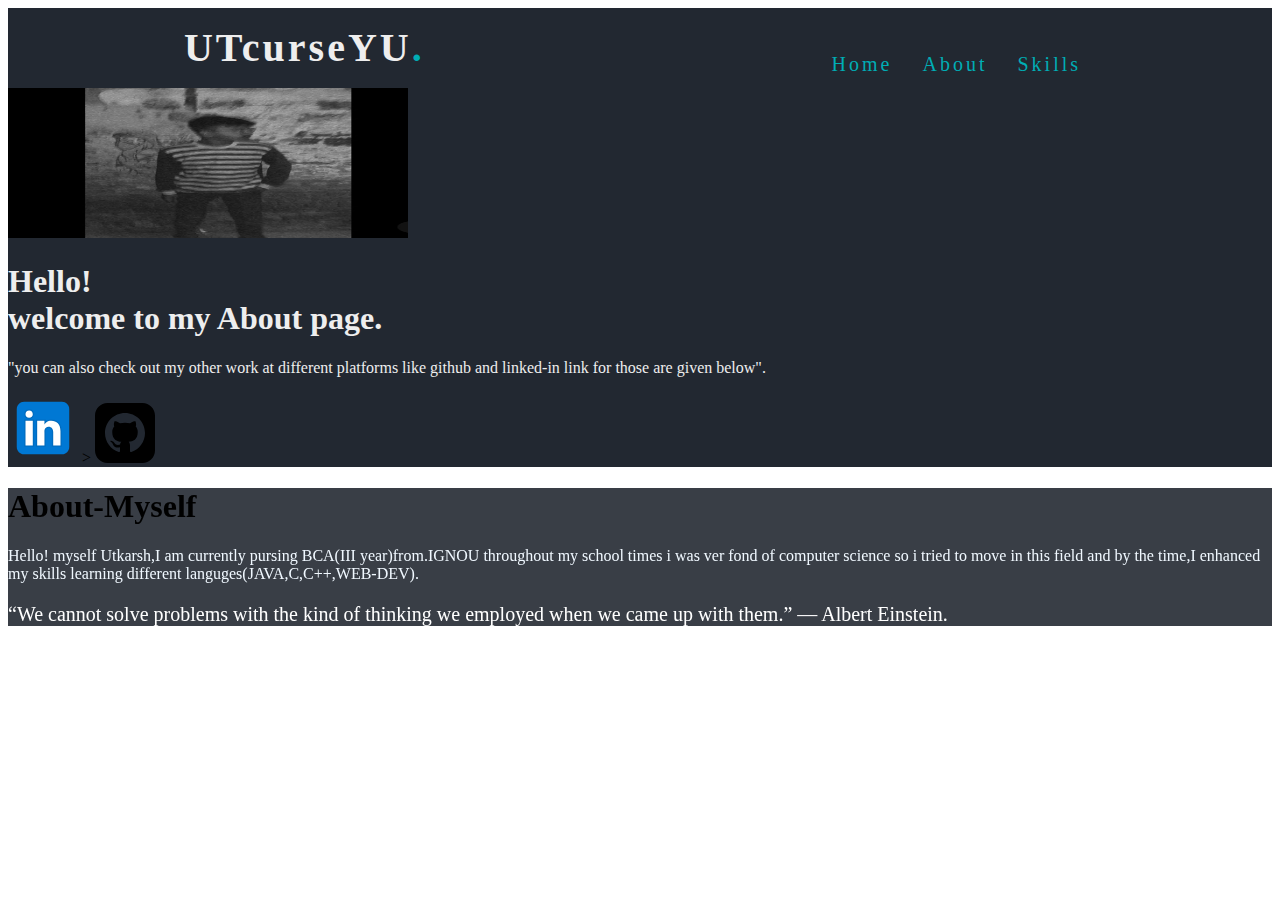
<file: land.html>
<!DOCTYPE html>
<html lang="en">
  <head>
    <title>our website</title>
    <link
      href="https://cdn.jsdelivr.net/npm/bootstrap@5.3.0/dist/css/bootstrap.min.css"
      rel="stylesheet"
      integrity="sha384-9ndCyUaIbzAi2FUVXJi0CjmCapSmO7SnpJef0486qhLnuZ2cdeRhO02iuK6FUUVM"
      crossorigin="anonymous"
    />
    <link rel="stylesheet" href="style.css" />
  </head>
  <body>
    <!--header-->
    <nav>
      <div class="logo">UTcurseYU<b>.</b></div>
      <ul class="navItems">
          <li><a href="index.html">Home</a></li>
          <li><a href="land.html">About</a></li>
          <li><a href="skills.html">Skills</a></li>
      </ul>
  </nav>



<!---Title-->
    <section id="title" class="background">
      
      <div class="container col-xxl-8 px-4 pt-3">
        <div class="row flex-lg-row-reverse align-items-center g-5 pt-5">

          
          <div class="col-10 col-sm-8 col-lg-6">
            <img
              src="utkrh.jpg"
              class="d-block mx-lg-auto img-fluid"
              alt="utkrh"
              width="400"
              height="150"
              loading="lazy"
            />
          </div>
          <div class="col-lg-6">
            <h1 class="slide-left">
              Hello!</br> welcome to my About page.
            </h1>
            <p class="slide-left">
              "you can also check out my other work at different platforms like
              github and linked-in link for those are given below".
            </p>
            <div class="d-grid gap-2 d-md-flex justify-content-md-start">
              
                <svg class="svg"
                  xmlns="http://www.w3.org/2000/svg"
                  viewBox="0 0 48 48"
                  width="70px"
                  height="70px"
                > <a href="https://www.linkedin.com/in/utkarsh-kumar-70582a240/">svg
                  <path
                    fill="#0078d4"
                    d="M42,37c0,2.762-2.238,5-5,5H11c-2.761,0-5-2.238-5-5V11c0-2.762,2.239-5,5-5h26c2.762,0,5,2.238,5,5	V37z"
                  />
                  <path
                    d="M30,37V26.901c0-1.689-0.819-2.698-2.192-2.698c-0.815,0-1.414,0.459-1.779,1.364	c-0.017,0.064-0.041,0.325-0.031,1.114L26,37h-7V18h7v1.061C27.022,18.356,28.275,18,29.738,18c4.547,0,7.261,3.093,7.261,8.274	L37,37H30z M11,37V18h3.457C12.454,18,11,16.528,11,14.499C11,12.472,12.478,11,14.514,11c2.012,0,3.445,1.431,3.486,3.479	C18,16.523,16.521,18,14.485,18H18v19H11z"
                    opacity=".05"
                  />
                  <path
                    d="M30.5,36.5v-9.599c0-1.973-1.031-3.198-2.692-3.198c-1.295,0-1.935,0.912-2.243,1.677	c-0.082,0.199-0.071,0.989-0.067,1.326L25.5,36.5h-6v-18h6v1.638c0.795-0.823,2.075-1.638,4.238-1.638	c4.233,0,6.761,2.906,6.761,7.774L36.5,36.5H30.5z M11.5,36.5v-18h6v18H11.5z M14.457,17.5c-1.713,0-2.957-1.262-2.957-3.001	c0-1.738,1.268-2.999,3.014-2.999c1.724,0,2.951,1.229,2.986,2.989c0,1.749-1.268,3.011-3.015,3.011H14.457z"
                    opacity=".07"
                  />
                  <path
                    fill="#fff"
                    d="M12,19h5v17h-5V19z M14.485,17h-0.028C12.965,17,12,15.888,12,14.499C12,13.08,12.995,12,14.514,12	c1.521,0,2.458,1.08,2.486,2.499C17,15.887,16.035,17,14.485,17z M36,36h-5v-9.099c0-2.198-1.225-3.698-3.192-3.698	c-1.501,0-2.313,1.012-2.707,1.99C24.957,25.543,25,26.511,25,27v9h-5V19h5v2.616C25.721,20.5,26.85,19,29.738,19	c3.578,0,6.261,2.25,6.261,7.274L36,36L36,36z"
                  />
                </svg></a>
              
              >
                
<svg xmlns="http://www.w3.org/2000/svg" width="60" height="60" viewBox="0 0 24 24"> <a href="https://github.com/willcurse"> <path d="M19 0h-14c-2.761 0-5 2.239-5 5v14c0 2.761 2.239 5 5 5h14c2.762 0 5-2.239 5-5v-14c0-2.761-2.238-5-5-5zm-4.466 19.59c-.405.078-.534-.171-.534-.384v-2.195c0-.747-.262-1.233-.55-1.481 1.782-.198 3.654-.875 3.654-3.947 0-.874-.312-1.588-.823-2.147.082-.202.356-1.016-.079-2.117 0 0-.671-.215-2.198.82-.64-.18-1.324-.267-2.004-.271-.68.003-1.364.091-2.003.269-1.528-1.035-2.2-.82-2.2-.82-.434 1.102-.16 1.915-.077 2.118-.512.56-.824 1.273-.824 2.147 0 3.064 1.867 3.751 3.645 3.954-.229.2-.436.552-.508 1.07-.457.204-1.614.557-2.328-.666 0 0-.423-.768-1.227-.825 0 0-.78-.01-.055.487 0 0 .525.246.889 1.17 0 0 .463 1.428 2.688.944v1.489c0 .211-.129.459-.528.385-3.18-1.057-5.472-4.056-5.472-7.59 0-4.419 3.582-8 8-8s8 3.581 8 8c0 3.533-2.289 6.531-5.466 7.59z"/></svg>
             
            </div>
          </div>
        </div>
      </div>
    </section>

    <!--about section-->
      <section id="buttons" class="buttonbackgrd">
        <div class="p-5 text-center bg-body-#393E46">
          <div class="container py-5">
            <h1 class="text-body-emphasis">About-Myself</h1>
            <p class="col-lg-8 mx-auto lead">
              Hello! myself Utkarsh,I am currently pursing BCA(III year)from.IGNOU throughout my school times i was ver fond of computer
              science so i tried to move in this field and by the time,I enhanced my skills 
              learning different languges(JAVA,C,C++,WEB-DEV).</p>
              
              
              <div><p class="para">“We cannot solve problems with the kind of thinking we employed when we came up with them.” — Albert Einstein. </p></div>
          </div>
        </div>
  </section>

  

    
    <script src="https://ajax.googleapis.com/ajax/libs/jquery/3.3.1/jquery.min.js"></script>
    <script src="index.js" charset="utf-8"></script>
  </body>
</html>
</file>
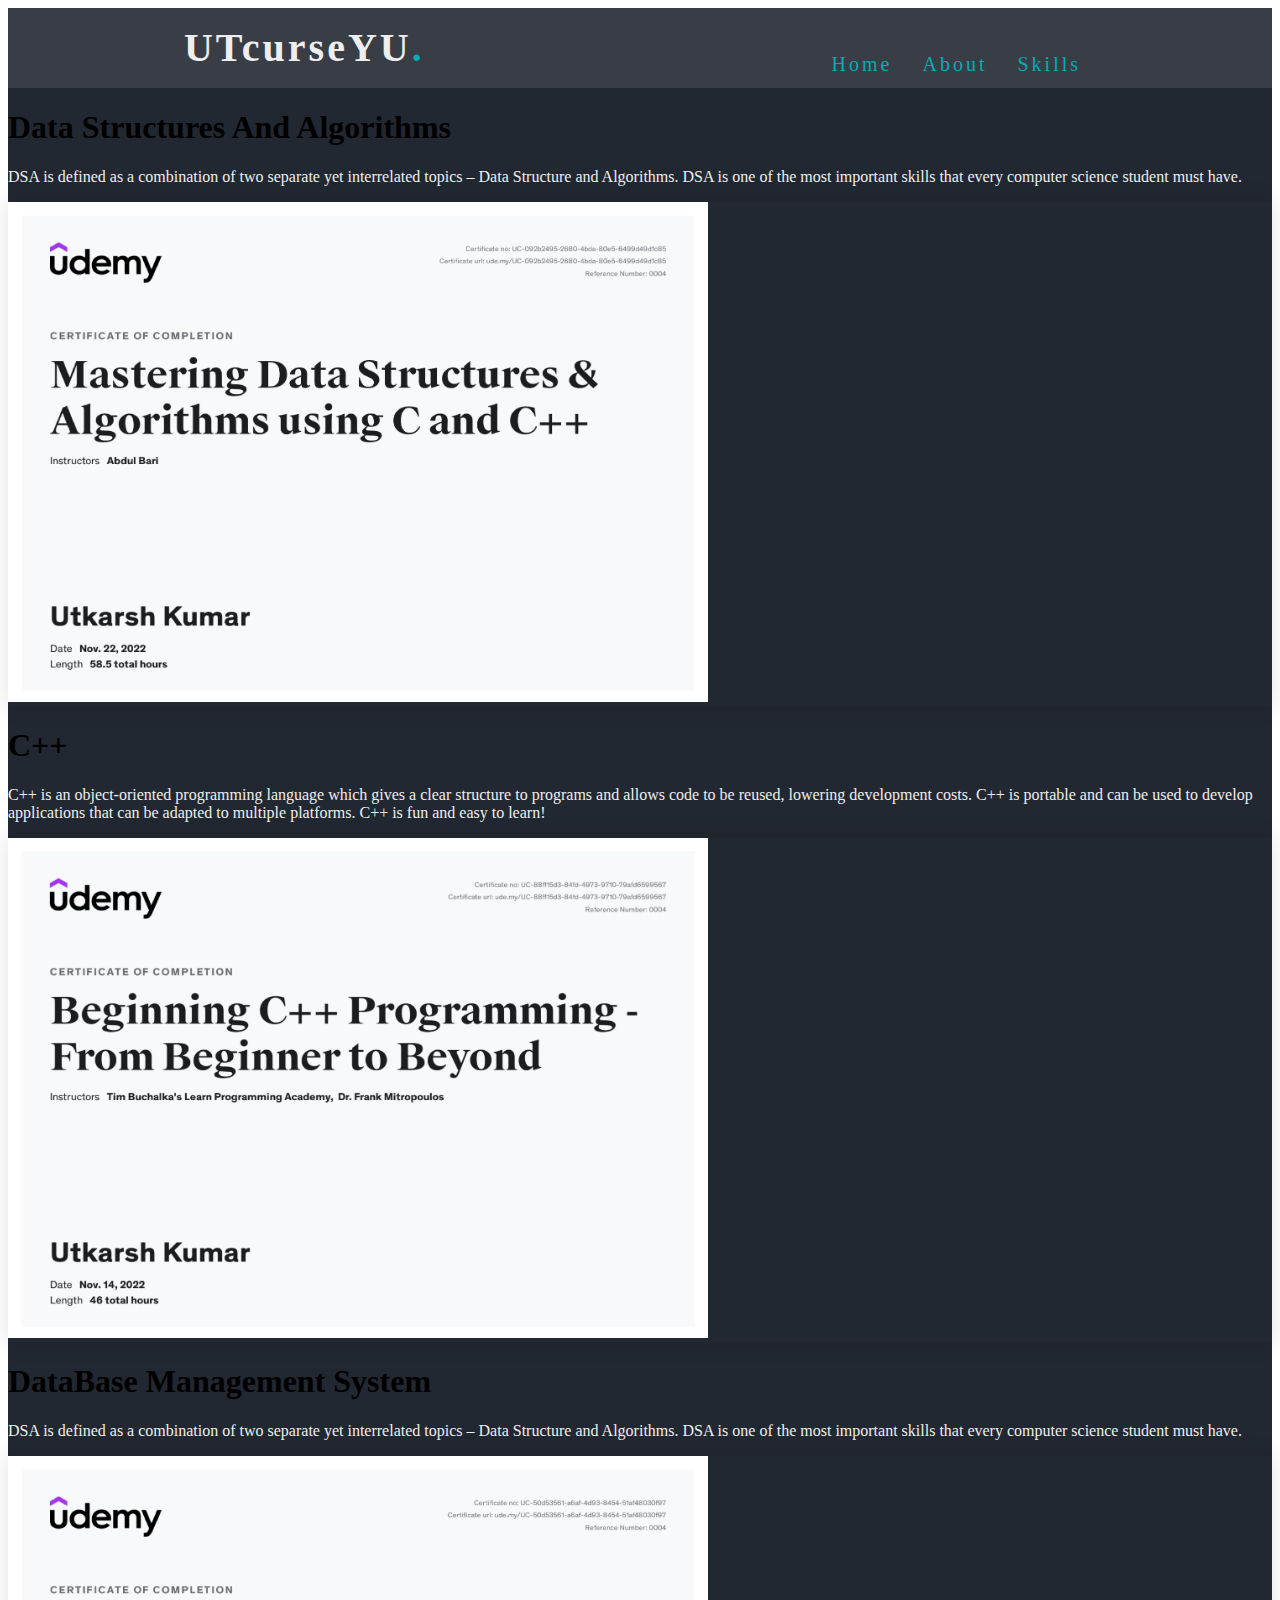
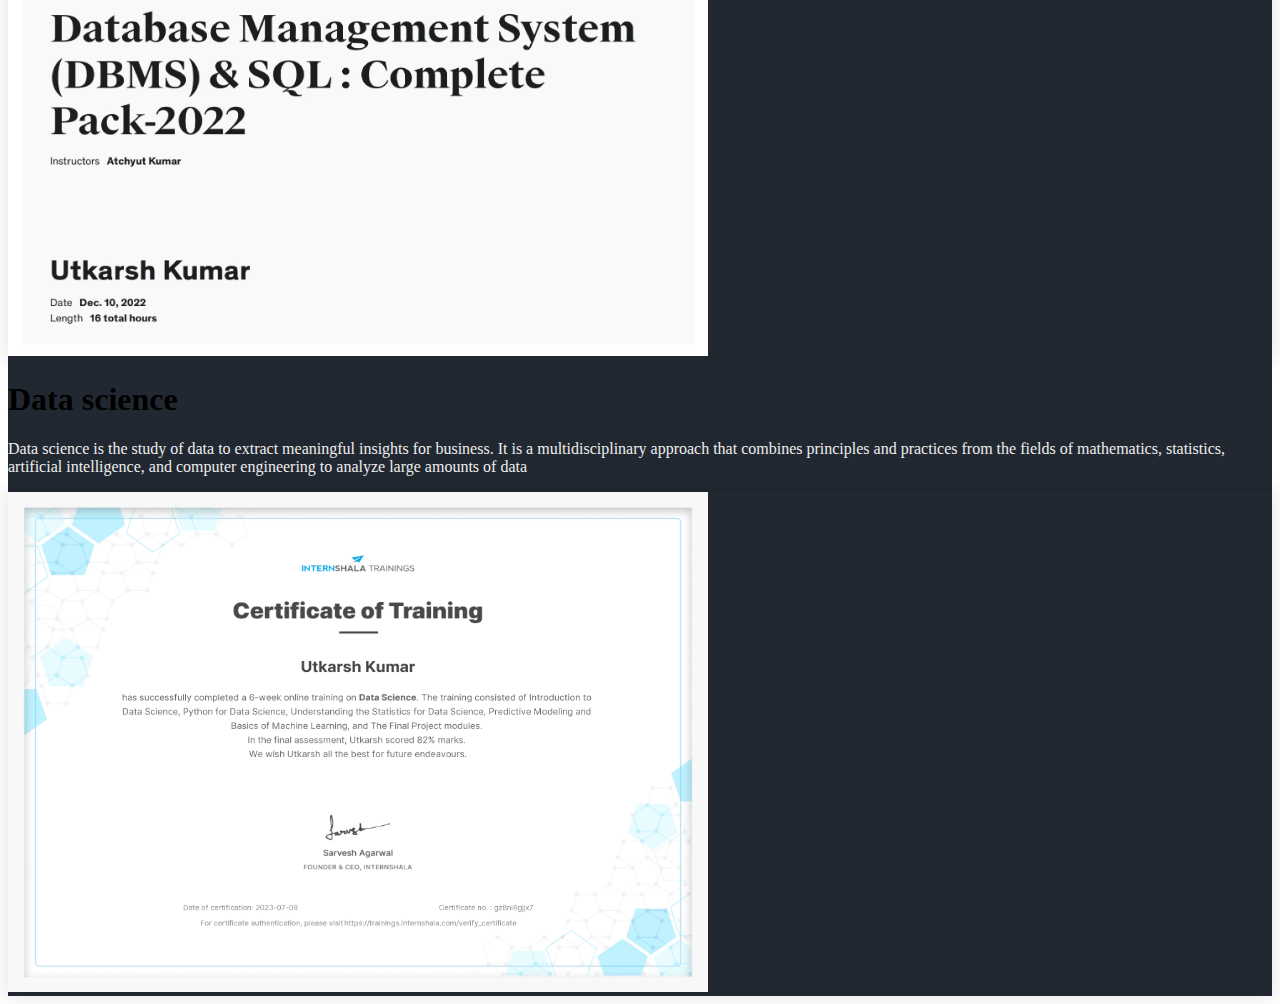
<file: skills.html>
<!DOCTYPE html>
<html lang="en">
  <head>
    <title>Document</title>
    <link
      href="https://cdn.jsdelivr.net/npm/bootstrap@5.3.0/dist/css/bootstrap.min.css"
      rel="stylesheet"
      integrity="sha384-9ndCyUaIbzAi2FUVXJi0CjmCapSmO7SnpJef0486qhLnuZ2cdeRhO02iuK6FUUVM"
      crossorigin="anonymous"
    />
    <link rel="stylesheet" href="style3.css" />
  </head>
  <body>
    <!--header-->
    <div class="back">
    <nav>
      <div class="logo">UTcurseYU<b>.</b></div>
      <ul class="navItems">
        <li><a href="index.html">Home</a></li>
        <li><a href="land.html">About</a></li>
        <li><a href="skills.html">Skills</a></li>
      </ul>
    </nav>
    <!-- 1-photo-->
    
    
    <div class="px-4 pt-5 my-5 text-center border-bottom">
      <h1 class="display-4 fw-bold text-body-emphasis">
        Data Structures And Algorithms
      </h1>
      <div class="col-lg-6 mx-auto">
        <p class="lead mb-4 p1">
            DSA is defined as a combination of two separate yet interrelated topics – 
            Data Structure and Algorithms. DSA is one of
             the most important skills that every computer science student must have.
        </p>
      </div>
      <div class="image-hover">
      <div class="overflow-hidden" style="max-height: 700px">
        <div class="container px-5 ">
          <img
            src="dsa.jpg"
            class="img-fluid border rounded-3 shadow-lg mb-4"
            alt="Example image"
            width="700"
            height="500"
            loading="lazy"
          />
        </div>
      </div>
    </div>
</section>

    <!--2-photo-->
    <div class="px-4 pt-5 my-5 text-center border-bottom">
      <h1 class="display-4 fw-bold text-body-emphasis">
        C++
      </h1>
      <div class="col-lg-6 mx-auto">
        <p class="lead mb-4 p1">
            C++ is an object-oriented programming language which gives a clear structure to programs and allows code to be reused, lowering development costs. 
            C++ is portable and can be used to develop applications that can be adapted to multiple platforms. C++ is fun and easy to learn!
        </p>
      </div>
      <div class="image-hover">
      <div class="overflow-hidden" style="max-height: 700px">
        <div class="container px-5">
          <img
            src="c++.jpg"
            class="img-fluid border rounded-3 shadow-lg mb-4"
            alt="Example image"
            width="700"
            height="500"
            loading="lazy"
          />
        </div>
      </div>
    </div>

    <!--3-photo-->
    <div class="px-4 pt-5 my-5 text-center border-bottom">
      <h1 class="display-4 fw-bold text-body-emphasis">
        DataBase Management System 
      </h1>
      <div class="col-lg-6 mx-auto">
        <p class="lead mb-4 p1">
            DSA is defined as a combination of two separate yet interrelated topics – Data Structure and Algorithms. DSA is one of 
            the most important skills that every computer science student must have.
        </p>
      </div>
      <div class="image-hover">
      <div class="overflow-hidden" style="max-height: 700px">
        <div class="container px-5">
          <img
            src="dbms.jpg"
            class="img-fluid border rounded-3 shadow-lg mb-4"
            alt="Example image"
            width="700"
            height="500"
            loading="lazy"
          />
        </div>
      </div>
    </div>

    <!--4-photo-->
    <div class="px-4 pt-5 my-5 text-center border-bottom">
      <h1 class="display-4 fw-bold text-body-emphasis">
        Data science
      </h1>
      <div class="col-lg-6 mx-auto">
        <p class="lead mb-4 p1">
            Data science is the study of data to extract meaningful insights 
            for business. It is a multidisciplinary approach that combines principles 
            and practices from the fields of mathematics, statistics, artificial intelligence, 
            and computer engineering to analyze large amounts of data
        </p>
      </div>
      <div class="image-hover">
      <div class="overflow-hidden" style="max-height: 700px">
        <div class="container px-5">
          <img
            src="data.jpg"
            class="img-fluid border rounded-3 shadow-lg mb-4"
            alt="Example image"
            width="700"
            height="500"
            loading="lazy"
          />
        </div>
      </div>
    </div>
    </div>
</div>
<script src="https://ajax.googleapis.com/ajax/libs/jquery/3.3.1/jquery.min.js"></script>
    <script src="index.js" charset="utf-8"></script>
  </body>
</html>
</file>
<file: style.css>
.background{
    background-color:#222831;
    
}

.lead{
    color: aliceblue;
}

.logo{
    display: flex;
    align-items: center;
    font-size: 30px;
    font-weight: 600;
    color:#EEEEEE;

}
.logo img{
    width: 190px;
    margin-left: 60px;
    
}
.header{
    background-color:grey ;
}
nav:hover{
    background-color: #61677A;
    transition-duration: 2s;
    
}
.slide-left{
    color: #EEEEEE;
    animation: slide 2s  linear forwards ;
    
}
@keyframes slide {
    0%{
        transform: translate(100px);
        opacity: 0;
    }

    100%{
        transform: translate(0px);
        opacity: 1;
    }
}

.buttonbackgrd{
    background-color: #393E46;
    opacity: 0;
    transition: all 2s;
    filter: blur(5px);
    transform: translateX(-100%);
    transition: all 2s;
}
.show{
    opacity: 1;
    filter: blur(0);
    transform: translateX(0);
}
.para{
    display: flex;
    color: white;
    font-size: 20px;
    align-items: center;
}
nav{
    display: flex;
    width: 100%;
    justify-content: space-around;
    height: 80px;
    z-index: 111;
    background-color:#222831;
    line-height: 80px;
}
.logo{
    display: flex;
    font-size: 40px;
    font-weight: 700;
    color: #EEEEEE;
    letter-spacing: 3px;
    cursor: pointer;
}
b{
    font-size: 40px;
    color: #00ADB5;
}
.navItems{
    display: flex;
}
.navItems li{
list-style: none;
margin: 0 15px;
}
.navItems li a{
    font-size: 20px;
    color: #00ADB5;
    letter-spacing: 3px;
    text-decoration: none;
}
.navItems li:hover a{
    color: #EEEEEE;
}
</file>
<file: style3.css>
.back{
    background-color:#222831;
    
}
nav{
    display: flex;
    width: 100%;
    justify-content: space-around;
    height: 80px;
    z-index: 111;
    background-color:#393E46;
    line-height: 80px;
}

.logo{
    display: flex;
    font-size: 40px;
    font-weight: 700;
    color: #EEEEEE;
    letter-spacing: 3px;
    cursor: pointer;
}
b{
    font-size: 40px;
    color: #00ADB5;
}
.navItems{
    display: flex;
}
.navItems li{
list-style: none;
margin: 0 15px;
}
.navItems li a{
    font-size: 20px;
    color: #00ADB5;
    letter-spacing: 3px;
    text-decoration: none;
}
.navItems li:hover a{
    color: #EEEEEE;
}
.p1{
    color: #EEEEEE;
    font-weight: 400;
}
.image-hover{
    box-shadow: 0 0 20px 2px rgba(0, 0, 0,.1);
    transition: 1s;
}
.image-hover:hover{
    transform: scale(1.3);
    z-index: 5;
}
</file>
